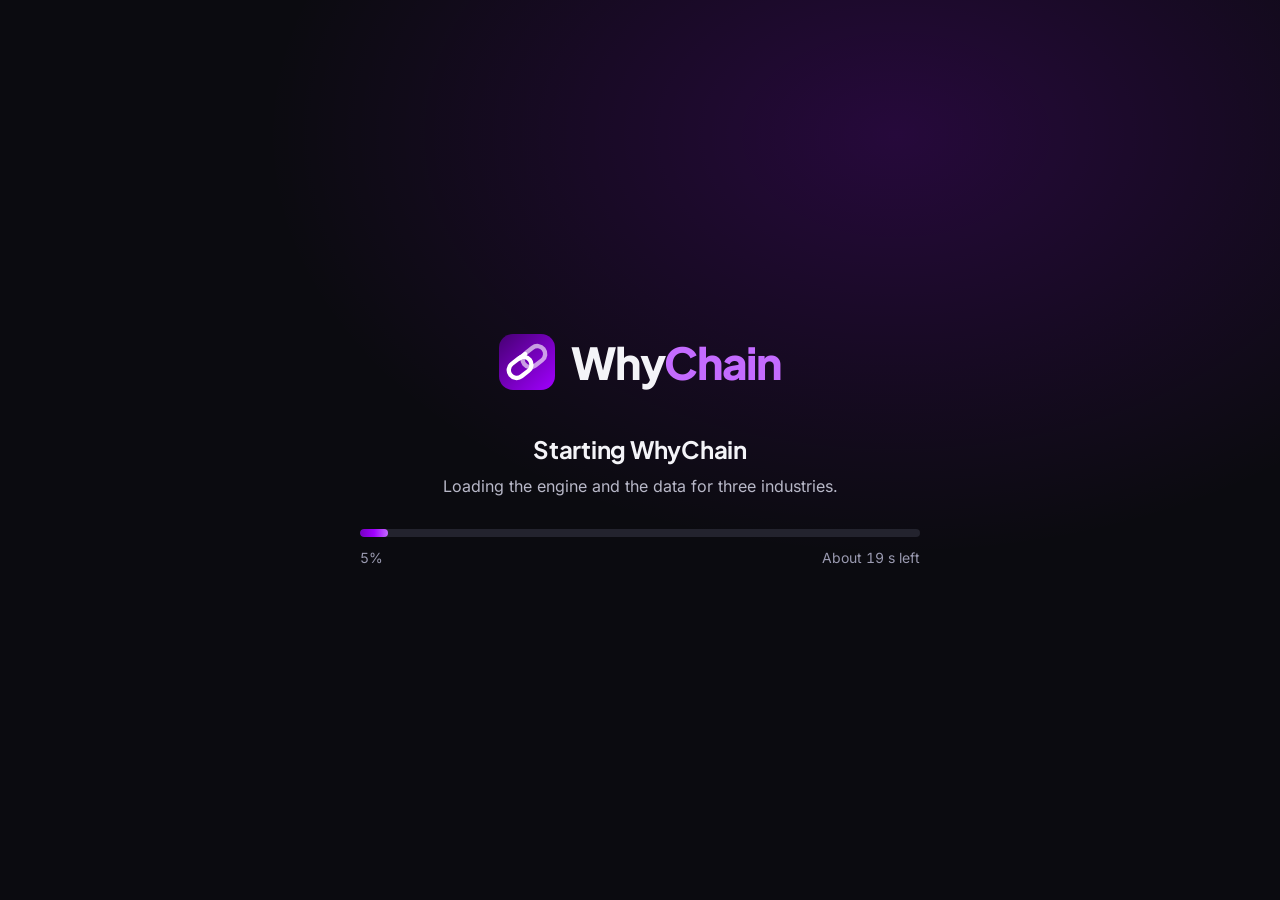
<file: app/loading.html>
<!doctype html>
<html lang="en">
<head>
<meta charset="utf-8">
<title>Starting WhyChain</title>
<style>
/* Shown the moment WhyChain is opened, while the engine starts, so the window is
   never blank. It watches the engine and switches to WhyChain when it answers.
   Opened from disk by app/launch.py; everything it needs is in this file or in
   ../ui, so it works with no network. */
@font-face{font-family:"Jakarta";src:url(../ui/fonts/plus-jakarta-sans-latin.woff2) format("woff2");font-weight:200 800}
@font-face{font-family:"Inter";src:url(../ui/fonts/inter-latin.woff2) format("woff2");font-weight:100 900}
*{box-sizing:border-box;margin:0}
html,body{height:100%}
body{display:grid;place-items:center;background:radial-gradient(900px 600px at 70% 15%,rgba(161,0,255,.18),transparent 70%),#0b0b10;
  color:#f4f4f8;font-family:"Inter",system-ui,sans-serif;-webkit-font-smoothing:antialiased}
main{width:min(560px,86vw);text-align:center}
.mark{display:flex;align-items:center;justify-content:center;gap:16px;margin-bottom:44px}
.mark img{width:56px;height:56px}
.mark b{font-family:"Jakarta",sans-serif;font-weight:800;font-size:44px;letter-spacing:-.03em}
.mark b span{color:#c46bff}
h1{font-family:"Jakarta",sans-serif;font-weight:700;font-size:24px;letter-spacing:-.01em}
p{color:#b8b8c8;font-size:16px;line-height:1.55;margin-top:10px}
.bar{margin:30px 0 12px;height:8px;border-radius:999px;background:#23232e;overflow:hidden}
.bar i{display:block;height:100%;width:0;border-radius:999px;background:linear-gradient(90deg,#7500c0,#a100ff,#c46bff)}
.meta{display:flex;justify-content:space-between;font-size:14px;color:#9a9ab0;font-variant-numeric:tabular-nums}
.warn{margin-top:26px;padding:14px 18px;border:1px solid #5a4020;background:#221a0e;border-radius:10px;color:#f0c890;font-size:14.5px;line-height:1.5;text-align:left;display:none}
.warn code{font-family:ui-monospace,Menlo,monospace;font-size:13px;word-break:break-all;color:#f4f4f8}
</style>
</head>
<body>
<main>
  <div class="mark"><img src="../ui/mark.svg" alt=""><b>Why<span>Chain</span></b></div>
  <h1 id="title">Starting WhyChain</h1>
  <p id="sub">Loading the engine and the data for three industries.</p>
  <div class="bar" role="progressbar" aria-label="Starting" aria-valuemin="0" aria-valuemax="100"><i id="fill"></i></div>
  <div class="meta"><span id="pct">0%</span><span id="left">Estimating…</span></div>
  <div class="warn" id="warn"></div>
</main>
<script>
'use strict';
const q = new URLSearchParams(location.search);
const port = q.get('port') || '8765';
const target = `http://127.0.0.1:${port}/`;
const began = performance.now();
// How long this machine took last time, so the estimate is its own, not a guess.
let eta = 20;
try { eta = Math.max(5, Number(localStorage.getItem('whychain-start-seconds')) || 20); } catch { /* private */ }
let ready = false;

const $ = id => document.getElementById(id);
function draw(){
  if(ready) return;
  const spent = (performance.now() - began) / 1000;
  const frac = Math.min(spent / eta, 0.95);
  $('fill').style.width = `${frac * 100}%`;
  $('pct').textContent = `${Math.round(frac * 100)}%`;
  document.querySelector('.bar').setAttribute('aria-valuenow', Math.round(frac * 100));
  if(spent < eta){
    $('left').textContent = `About ${Math.max(1, Math.ceil(eta - spent))} s left`;
  } else if(spent < 120){
    $('left').textContent = 'A little longer than usual';
    $('sub').textContent = 'Still starting. The first start after the computer restarts takes longest.';
  } else {
    $('left').textContent = 'Not answering yet';
    const w = $('warn');
    w.style.display = 'block';
    w.innerHTML = 'WhyChain has not answered in two minutes. Close this window and open WhyChain again; '
      + 'nothing is lost. If it happens twice, the reason is in <code>' + (q.get('log') || 'data/app/engine.log')
      + '</code>.';
  }
}
// The engine answers when its own logo can be fetched. An image rather than a
// fetch, because a page opened from disk may not read a local server's reply,
// but it may always show its picture.
function probe(){
  if(ready) return;
  const img = new Image();
  img.onload = () => {
    if(ready) return;
    ready = true;
    const took = (performance.now() - began) / 1000;
    try { localStorage.setItem('whychain-start-seconds', String(Math.round(took * 1.15 + 1))); } catch { /* private */ }
    $('fill').style.width = '100%';
    $('pct').textContent = '100%';
    $('left').textContent = 'Ready';
    $('title').textContent = 'Opening WhyChain';
    setTimeout(() => location.replace(target), 250);
  };
  img.src = `${target}static/mark.svg?probe=${Date.now()}`;
}
setInterval(draw, 200);
setInterval(probe, 600);
probe(); draw();
</script>
</body>
</html>
</file>
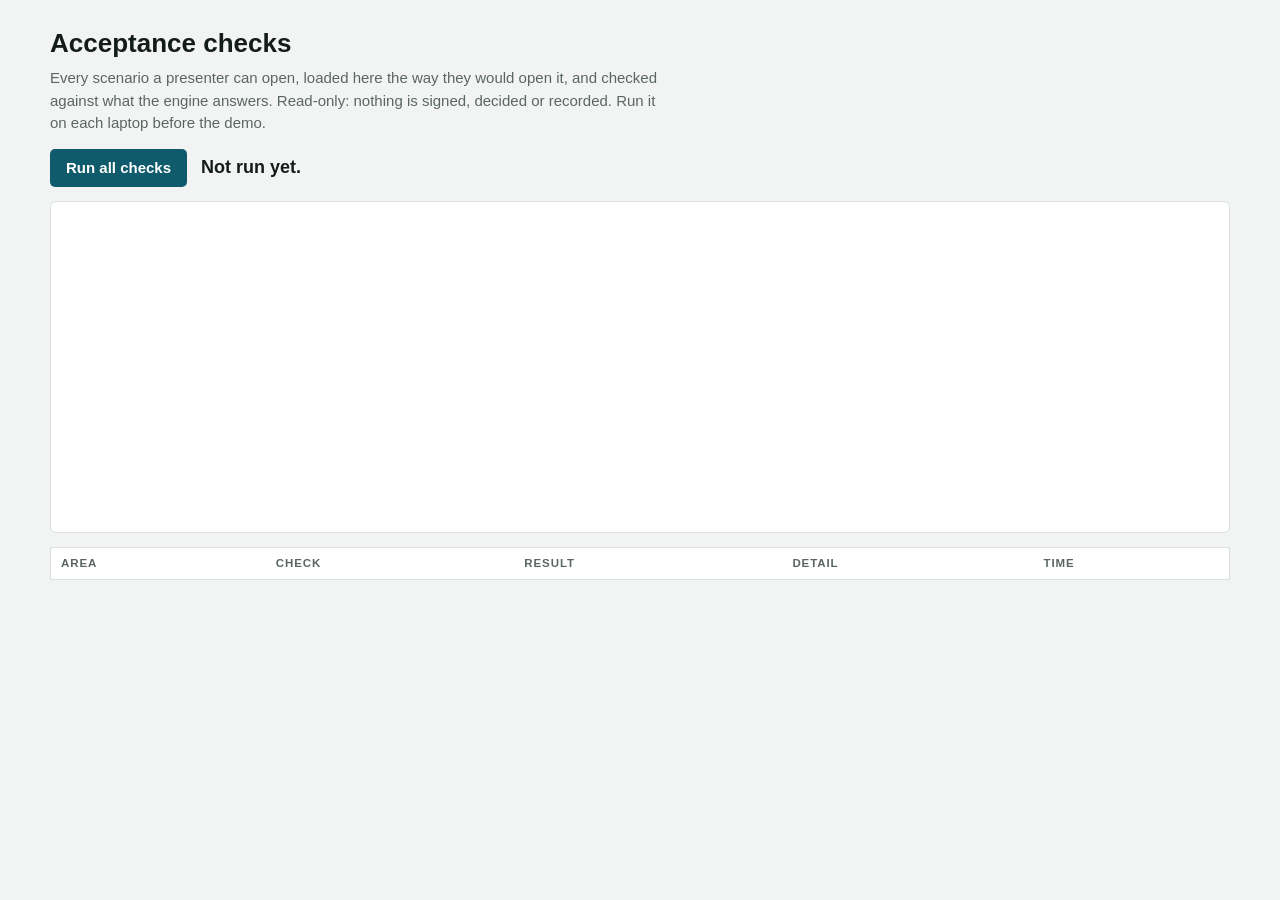
<file: ui/uat.html>
<!doctype html>
<html lang="en">
<head>
<meta charset="utf-8">
<meta name="viewport" content="width=device-width, initial-scale=1">
<title>WhyChain · acceptance checks</title>
<style>
/* Acceptance checks that run in whatever browser is open, on whatever PC.
   Each scenario is loaded into the frame below exactly as a presenter would
   open it, and what the page rendered is compared with what the engine
   answers for the same request. Nothing here writes: no signature, no
   decision, no feedback. Those are covered by tests/test_accountability.py. */
:root{--ink:#131c19;--ink-3:#5a6661;--line:#dbe1de;--ok:#17644a;--ok-soft:#dcefe5;--bad:#a3261d;--bad-soft:#f7e0dd;--warn:#855a0b;--warn-soft:#f7ebd0;--accent:#0f5a6b;--ground:#f2f4f3;--paper:#fff}
@media (prefers-color-scheme:dark){:root{color-scheme:dark;--ink:#e8eeeb;--ink-3:#8d9994;--line:#26302d;--ok:#77c9a1;--ok-soft:#132a20;--bad:#ee8c83;--bad-soft:#331c19;--warn:#dbb066;--warn-soft:#2e2510;--accent:#6cc3d6;--ground:#0e1312;--paper:#151c1a}}
body{margin:0;background:var(--ground);color:var(--ink);font:15px/1.5 "IBM Plex Sans",-apple-system,"Segoe UI",sans-serif}
main{max-width:1180px;margin:0 auto;padding:24px 20px 60px}
h1{font-size:26px;margin:0 0 4px}
p{margin:0 0 12px;color:var(--ink-3);max-width:75ch}
.top{display:flex;gap:14px;align-items:center;flex-wrap:wrap;margin:14px 0}
button{font:inherit;font-weight:600;background:var(--accent);color:#fff;border:0;border-radius:5px;padding:8px 16px;cursor:pointer}
button:disabled{opacity:.5}
#summary{font-size:18px;font-weight:600}
.frame{border:1px solid var(--line);border-radius:6px;overflow:hidden;background:var(--paper);height:330px}
iframe{width:200%;height:660px;border:0;transform:scale(.5);transform-origin:0 0}
table{border-collapse:collapse;width:100%;background:var(--paper);border:1px solid var(--line);border-radius:6px;margin-top:14px;font-size:14px}
th,td{text-align:left;padding:7px 10px;border-bottom:1px solid var(--line);vertical-align:top}
th{font-size:11.5px;letter-spacing:.08em;text-transform:uppercase;color:var(--ink-3)}
td.r{white-space:nowrap;font-weight:600}
.pass{color:var(--ok)} .fail{color:var(--bad)} .warn{color:var(--warn)}
tr.fail td{background:var(--bad-soft)} tr.warn td{background:var(--warn-soft)}
.ms{font-family:ui-monospace,Menlo,monospace;color:var(--ink-3);font-size:12.5px}
</style>
</head>
<body>
<main>
  <h1>Acceptance checks</h1>
  <p>Every scenario a presenter can open, loaded here the way they would open it, and checked against what the engine answers. Read-only: nothing is signed, decided or recorded. Run it on each laptop before the demo.</p>
  <div class="top"><button type="button" id="run">Run all checks</button><span id="summary">Not run yet.</span></div>
  <div class="frame"><iframe id="f" title="Page under test" src="about:blank"></iframe></div>
  <table><thead><tr><th>Area</th><th>Check</th><th>Result</th><th>Detail</th><th>Time</th></tr></thead><tbody id="rows"></tbody></table>
</main>
<script>
'use strict';
// Every page the checks open is behind the sign-in, which the checks are not
// testing: they sit in a demo seat for the run, as a presenter would.
try{ if(!localStorage.getItem('whychain-session')) localStorage.setItem('whychain-session', 'uat'); }catch{}
const esc = s => String(s ?? '').replace(/[&<>"']/g, c => ({'&':'&amp;','<':'&lt;','>':'&gt;','"':'&quot;',"'":'&#39;'}[c]));
const frame = document.getElementById('f');
const results = [];
const sleep = ms => new Promise(r => setTimeout(r, ms));
function record(area, check, state, detail, ms){
  results.push(state);
  const tr = document.createElement('tr'); tr.className = state;
  tr.innerHTML = `<td>${esc(area)}</td><td>${esc(check)}</td><td class="r ${state}">${state === 'pass' ? 'Pass' : state === 'warn' ? 'Warning' : 'Fail'}</td><td>${esc(detail)}</td><td class="ms">${ms === undefined ? '' : Math.round(ms) + ' ms'}</td>`;
  document.getElementById('rows').appendChild(tr);
  const p = results.filter(x => x === 'pass').length, f = results.filter(x => x === 'fail').length, w = results.filter(x => x === 'warn').length;
  document.getElementById('summary').textContent = `${p} of ${results.length} pass${f ? `, ${f} failing` : ''}${w ? `, ${w} warning${w === 1 ? '' : 's'}` : ''}`;
}
const J = async u => { const r = await fetch(u, {headers:{'X-WhyChain-User':'fpa.analyst'}}); return {status:r.status, d: await r.json().catch(() => null)}; };
const num = t => Number(String(t).replace(/[^0-9.]/g, ''));

/* Load a page into the frame and wait until it says it is done. */
let loads = 0;
async function open(url, ready, limit = 20000){
  const errors = [];
  // A unique parameter on every load. Two scenarios can differ only by their
  // #fragment, and a fragment change is not a navigation: no load event fires
  // and the wait below never starts. The pages ignore parameters they do not read.
  const [path, hash] = url.split('#');
  const fresh = `${path}${path.includes('?') ? '&' : '?'}uat=${++loads}${hash ? '#' + hash : ''}`;
  await new Promise(res => { frame.onload = res; frame.src = fresh; });
  const w = frame.contentWindow;
  w.addEventListener('error', e => errors.push(String(e.message)));
  w.addEventListener('unhandledrejection', e => errors.push(String(e.reason && (e.reason.message || e.reason))));
  const t0 = performance.now();
  while(performance.now() - t0 < limit){
    try{ if(ready(frame.contentDocument, w)) break; }catch{ /* not yet */ }
    await sleep(100);
  }
  await sleep(300);
  return {doc: frame.contentDocument, win: w, errors, ms: performance.now() - t0, timedOut: performance.now() - t0 >= limit};
}
const SUSPECT = /\bundefined\b|\bNaN\b|\[object Object\]/;
/* What a reader should never see: engine ids and column names, the house
   style's banned words, and the slips that make a page look unchecked. */
const LINT = [
  [/\bundefined\b|\bNaN\b|\[object Object\]/, 'a broken value'],
  [/\b[a-z]+_[a-z][a-z_]*\b/, 'a column name'],
  [/\b(?:rel|wx|promo|comp|pc\d+)-[\w.-]+/, 'an engine id'],
  [/—/, 'an em dash'],
  [/root cause/i, '"root cause"'],
  [/\bnobody\b|\bthe only\b/i, 'an absolute claim'],
  [/\b(\w+) \1\b/i, 'a doubled word'],
  [/\b1 (?:alternatives|causes|days|entries|findings|quotes|sentences)\b/, 'a plural after 1'],
  [/[.!?] [a-z]/, 'a sentence starting in lower case'],
];
function lint(text){
  const found = [];
  for(const [re, what] of LINT){ const m = text.match(re); if(m) found.push(`${what}: "${text.slice(Math.max(0, m.index - 25), m.index + m[0].length + 25).replace(/\s+/g, ' ')}"`); }
  return found;
}

async function service(){
  const t0 = performance.now();
  const h = await J('/api/health');
  record('Service', 'Engine and warehouse', h.d && h.d.status === 'ok' ? 'pass' : 'fail', h.d ? `${h.d.status}, warehouse ${h.d.warehouse}` : `HTTP ${h.status}`, performance.now() - t0);
  const m = await J('/api/models');
  const live = (m.d && m.d.backends || []).filter(b => b.available && b.id !== 'none');
  record('Service', 'Model backend reachable', live.length ? 'pass' : 'warn', live.length ? live.map(b => `${b.label}: ${b.model}`).join('; ') : 'None. Figures are unaffected; prose falls back to templates and the receipt says so.');
  const t = await J('/api/trackrecord');
  record('Service', 'Track record from the benchmark', t.d && t.d.cases ? 'pass' : 'fail', t.d ? `${t.d.cases} cases, measured ${t.d.measured_at}` : `HTTP ${t.status}`);
  const a = await J('/api/audit');
  record('Service', 'Audit chain intact', a.d && a.d.chain.intact ? 'pass' : 'fail', a.d ? `${a.d.chain.entries} entries${a.d.chain.intact ? '' : `, broken at ${a.d.chain.broken_at}`}` : `HTTP ${a.status}`);
  for(const ind of ['retail', 'petroleum', 'power']){
    const o = await J(`/api/overview?industry=${ind}`);
    record('Service', `Industry: ${ind}`, o.status === 200 && o.d.kpis.length ? 'pass' : 'fail', o.status === 200 ? `${o.d.kpis.length} metrics` : `HTTP ${o.status}`);
  }
}

async function decisionView(){
  const probe = await open('/', (d, w) => Array.isArray(w.WHYCHAIN_SCENARIOS));
  const SCEN = probe.win.WHYCHAIN_SCENARIOS, link = probe.win.WHYCHAIN_SCENARIO_LINK;
  const rows = await open('/', d => d.querySelectorAll('.row').length && ![...d.querySelectorAll('.pill')].some(p => p.textContent === 'Checking'));
  const inboxText = rows.doc.getElementById('view').innerText, inboxLint = lint(inboxText);
  record('Decision view', 'Findings inbox fills its verdicts, and reads cleanly', rows.doc.querySelectorAll('.row').length && !rows.timedOut && !inboxLint.length ? 'pass' : 'fail',
    `${rows.doc.querySelectorAll('.row').length} findings${rows.timedOut ? ', verdicts still checking after 20 s' : ''}${inboxLint.length ? '; ' + inboxLint.join('; ') : ''}`, rows.ms);
  const aud = await open('/?tab=audit', d => d.querySelector('.chain'));
  const audLint = lint(aud.doc.getElementById('view').innerText);
  record('Decision view', 'Audit trail reads cleanly', audLint.length ? 'fail' : 'pass', audLint.join('; ') || 'No problems in the text.', aud.ms);
  for(const persona of ['analyst', 'cfo', 'ops']){
    for(const s of SCEN){
      try{ frame.contentWindow.localStorage.setItem('whychain-persona', persona); }catch{}
      const url = link(s);
      const q = new URLSearchParams(url.split('?')[1].split('#')[0]);
      const api = await J(`/api/diagnose?${q}&persona=${persona}&backend=none`);
      const want = api.status === 403 ? 'Outside your access' : api.status === 422 ? 'Detected, not diagnosed'
        : {explained:'Verified', unknown:'Unknown', contradicted:'Contradicted'}[api.d.verdict];
      const pg = await open(url, d => d.querySelector('.pill.big') && !d.querySelector('.loading'));
      const got = (pg.doc.querySelector('.pill.big') || {}).textContent || 'nothing rendered';
      const text = pg.doc.getElementById('view').innerText;
      const problems = [];
      if(!got.startsWith(want)) problems.push(`shows "${got}", engine says "${want}"`);
      problems.push(...lint(text));
      if(pg.errors.length) problems.push(`script error: ${pg.errors[0]}`);
      if(api.status === 200 && api.d.verdict !== 'contradicted'){
        const causes = (api.d.verified || api.d.causes || []).map(v => Math.abs(v.contribution)).sort((a, b) => b - a);
        const shown = [...pg.doc.querySelectorAll('.cause .w')].map(e => e.textContent.includes('cr') ? num(e.textContent) * 1e7 : num(e.textContent));
        const tol = causes.some(c => c >= 1e7) ? 6e4 : 1;
        if(causes.length !== shown.length || causes.some((c, i) => Math.abs(Math.round(c) - shown[i]) > tol))
          problems.push(`causes on screen ${shown.map(Math.round).join(', ') || 'none'} vs engine ${causes.map(Math.round).join(', ')}`);
      }
      record(`Decision view · ${({cfo:'finance director', ops:'area sales'})[persona] || 'analyst'}`, s.t, problems.length ? 'fail' : 'pass',
        problems.join('; ') || `${got}. Figures match the engine.`, pg.ms);
    }
  }
  try{ frame.contentWindow.localStorage.removeItem('whychain-persona'); }catch{}
}

async function fairTarget(){
  // The panel's figures against the engine's, on one finding where the only
  // uncontrollable cause was warned in time and one where it is the whole fall.
  try{ frame.contentWindow.localStorage.setItem('whychain-persona', 'cfo'); }catch{}
  for(const [label, w] of [['West, 13 to 15 Aug: one warned condition', {start:'2026-08-13', end:'2026-08-15'}],
                           ['West, 8 to 12 Jul: the flood is the whole fall', {start:'2026-07-08', end:'2026-07-12'}]]){
    const q = new URLSearchParams({kpi:'net_revenue', region:'West', industry:'retail', ...w});
    const ft = (await J(`/api/diagnose?${q}&persona=cfo&backend=none`)).d.fair_target;
    const pg = await open(`/finding?${q}`, d => d.getElementById('fair') && !d.querySelector('.loading'));
    const panel = pg.doc.getElementById('fair'), problems = [];
    if(!panel){ record('Fair target', label, 'fail', 'no panel rendered', pg.ms); continue; }
    const sums = [...panel.querySelectorAll('.fair-sum b')].map(b => num(b.textContent));
    const amts = [...panel.querySelectorAll('.fair-amt')].map(e => num(e.textContent));
    if(sums[0] !== Math.round(Math.abs(ft.net_inr_per_day))) problems.push(`movement ${sums[0]} vs engine ${ft.net_inr_per_day}`);
    const adjusted = /as adjusted/i.test(panel.innerText);
    if(!adjusted && sums[1] !== Math.round(Math.abs(ft.policy_inr_per_day))) problems.push(`judged on ${sums[1]} vs engine ${ft.policy_inr_per_day}`);
    ft.factors.forEach((f, i) => { if(amts[i] !== Math.round(Math.abs(f.amount_inr_per_day))) problems.push(`factor ${amts[i]} vs engine ${f.amount_inr_per_day}`); });
    if(ft.factors.some(f => f.warned) && !/Warned \d+ h ahead/.test(panel.innerText)) problems.push('a warned condition is not flagged');
    problems.push(...lint(panel.innerText));
    if(pg.errors.length) problems.push(`script error: ${pg.errors[0]}`);
    record('Fair target', label, problems.length ? 'fail' : 'pass',
      problems.join('; ') || `${ft.factors.length} condition${ft.factors.length === 1 ? '' : 's'}${adjusted ? ', adjusted on the record' : ''}. Figures match the engine.`, pg.ms);
  }
  try{ frame.contentWindow.localStorage.removeItem('whychain-persona'); }catch{}
}

async function queryRows(){
  // The rows behind the headline figure, in its drawer, and the statement that made them.
  const pg = await open('/finding?kpi=net_revenue&region=West&start=2026-08-13&end=2026-08-15&industry=retail',
    d => d.querySelector('[data-ev="movement"]') && !d.querySelector('.loading'));
  const problems = [];
  const fig = pg.doc.querySelector('[data-ev="movement"]');
  if(!fig) problems.push('the headline figure opens nothing');
  else {
    const mark = pg.doc.querySelector('.facts .trend');
    if(!mark || !/below expected/.test(mark.textContent) || !mark.classList.contains('bad')) problems.push('the headline has no unfavourable down mark');
    fig.click();
    const t0 = performance.now();
    while(performance.now() - t0 < 15000 && !pg.doc.querySelector('#rowsbody table') && !pg.doc.querySelector('#rowsbody .err')) await sleep(100);
    const box = pg.doc.getElementById('rowsbody'), text = box ? box.innerText : '';
    if(!/Reproduced/.test(text)) problems.push(`not reproduced: "${text.slice(0, 120)}"`);
    const here = box && box.querySelector('tr.here td.n');
    // The figure, not its label: the label names the day ("Observed, 15 Aug").
    const observed = (pg.doc.querySelector('.facts > div:nth-child(2) b') || {}).textContent || '';
    if(!here) problems.push('the figure on the page is not marked in the rows');
    else if(num(here.textContent) !== num(observed)) problems.push(`the marked row ${here.textContent} is not the observed figure`);
    if(box && !box.querySelector('.trend')) problems.push('no against-expected marks in the rows');
    problems.push(...lint(text));
  }
  const refused = await J('/api/rows?kpi=net_revenue&region=West&start=2026-08-13&end=2026-08-15&industry=retail&entitled=South');
  if(refused.status !== 403) problems.push(`a South reader asking for West got ${refused.status}`);
  if(pg.errors.length) problems.push(`script error: ${pg.errors[0]}`);
  record('Query and rows', 'The figure opens its rows; the query reproduces them; entitlement holds', problems.length ? 'fail' : 'pass',
    problems.join('; ') || 'Reproduced, the observed figure is its own row, and West is refused to a South reader.', pg.ms);

  const mp = await open('/?tab=metrics&kpi=net_revenue', d => d.querySelector('.mlist'));
  const mt = mp.doc.getElementById('view').innerText, mprob = [];
  for(const want of ['Definition', 'Where it comes from', 'Who may see it', 'Freshness', 'The query', 'Up is good'])
    if(!mt.toLowerCase().includes(want.toLowerCase())) mprob.push(`missing "${want}"`);  // headings render in capitals
  if(mp.doc.querySelectorAll('.mlist nav a').length < 5) mprob.push('fewer than five metrics listed');
  if(mp.errors.length) mprob.push(`script error: ${mp.errors[0]}`);
  record('Metrics', 'Net revenue: definition, lineage, access, freshness and query', mprob.length ? 'fail' : 'pass',
    mprob.join('; ') || `${mp.doc.querySelectorAll('.mlist nav a').length} metrics, each from its contract.`, mp.ms);

  const fl = await open('/?dir=spike', d => d.querySelectorAll('.row').length || d.querySelector('.empty'));
  const rows = [...fl.doc.querySelectorAll('.row')], fprob = [];
  if(!rows.length) fprob.push('no rises listed');
  if(rows.some(r => !r.querySelector('.trend.good'))) fprob.push('a rise without a favourable up mark');
  if(!fl.doc.querySelector('[data-filter="dir"]') || fl.doc.querySelector('[data-filter="dir"]').value !== 'spike') fprob.push('the filter does not show the choice');
  const fall = await open('/', d => d.querySelectorAll('.row').length);
  if([...fall.doc.querySelectorAll('.row')].some(r => !r.querySelector('.trend.bad'))) fprob.push('a fall without an unfavourable down mark');
  record('Findings filters', 'Rises and falls are marked by direction and by good or bad', fprob.length ? 'fail' : 'pass',
    fprob.join('; ') || `${rows.length} rises marked up and favourable; falls marked down and unfavourable.`, fl.ms);
}

async function navigation(){
  // Back returns to the page before; the workbench link keeps the finding.
  // "All", not the default tab: a finding someone has signed leaves "Needs a
  // decision", and the check is about navigation, not about the demo's state.
  const inbox = await open('/?tab=all', d => d.querySelectorAll('.row').length);
  const row = [...inbox.doc.querySelectorAll('.row')].find(r => /13 to 15 Aug/.test(r.textContent));
  const problems = [];
  if(!row) problems.push('the West 13 to 15 Aug finding is not in the inbox');
  else {
    (row.closest('a') || row.querySelector('a') || row).click();
    const t0 = performance.now();
    while(performance.now() - t0 < 15000 && !inbox.doc.querySelector('.back')) await sleep(100);
    const link = [...inbox.doc.querySelectorAll('a.btn')].find(a => /workbench/i.test(a.textContent));
    const href = link ? link.getAttribute('href') : '';
    if(!/region=West/.test(href) || !/day=2026-08-15/.test(href)) problems.push(`workbench link "${href}" drops the finding`);
    const back = inbox.doc.querySelector('.back');
    if(!back) problems.push('no Back button on the finding');
    else {
      back.click(); await sleep(1500);
      const at = inbox.win.location.pathname;
      if(at !== '/') problems.push(`Back went to ${at}, not the inbox`);
    }
  }
  if(inbox.errors.length) problems.push(`script error: ${inbox.errors[0]}`);
  record('Navigation', 'Back returns to the inbox; the workbench opens on the finding', problems.length ? 'fail' : 'pass',
    problems.join('; ') || 'Back to the inbox, and the workbench link carries West and 15 Aug.');
}

/* ---------- value sweep ----------
   Every figure the decision view shows, on every finding in every industry,
   compared with the engine's own response. The formatter is written out again
   here rather than borrowed from the page, so a page that formats the wrong
   number cannot pass by formatting it consistently. */
const MON_U = ['Jan','Feb','Mar','Apr','May','Jun','Jul','Aug','Sep','Oct','Nov','Dec'];
const dtU = x => { const [y,m,d] = String(x).slice(0,10).split('-').map(Number); return `${d} ${MON_U[m-1]} ${y}`; };
const inrU = (n, sign=false) => { const a = Math.abs(n), sg = sign && Math.round(a) ? (n < 0 ? '−' : '+') : '';
  return a >= 1e7 ? `${sg}₹${(a/1e7).toFixed(2)} cr` : `${sg}₹${Math.round(a).toLocaleString('en-IN')}`; };
const pctU = x => `${(Math.abs(x)*100).toFixed(1)}%`;
const qsU = o => new URLSearchParams(Object.entries(o).filter(([,v]) => v !== null && v !== undefined && v !== '')).toString();
function worstU(ser, f){
  const inWin = (ser.anomalies || []).filter(a => a.day >= f.start && a.day <= f.end);
  if(!inWin.length) return null;
  const drops = inWin.filter(a => a.delta < 0), pool = drops.length ? drops : inWin;
  return pool.reduce((w, a) => Math.abs(a.delta) > Math.abs(w.delta) ? a : w);
}
function shift(day, n){ const d = new Date(day); d.setDate(d.getDate() + n); return d.toISOString().slice(0, 10); }

async function valueSweep(){
  for(const ind of ['retail', 'petroleum', 'power']){
    try{ frame.contentWindow.localStorage.setItem('whychain-industry', ind); frame.contentWindow.localStorage.setItem('whychain-persona', 'cfo'); }catch{}
    const tri = (await J(`/api/triage?industry=${ind}&limit=12&days=365`)).d;
    const inb = await open('/?tab=all', d => d.querySelectorAll('.row').length && ![...d.querySelectorAll('.pill')].some(x => x.textContent === 'Checking'), 30000);
    const itext = inb.doc.getElementById('view').innerText, ip = [];
    tri.findings.forEach(f => {
      if(!itext.includes(inrU(f.impact_inr_per_day))) ip.push(`${f.region} ${f.start}: amount ${inrU(f.impact_inr_per_day)} not shown`);
      if(!itext.includes(`${pctU(f.pct)} ${f.delta < 0 ? 'below' : 'above'} expected`)) ip.push(`${f.region} ${f.start}: ${pctU(f.pct)} not shown`);
    });
    // The headline is revenue short, and only that (B-060): a finding the
    // ledger disputes and a metric priced at a declared rate are shown beside
    // it, not inside it. Verdicts are read the way the page reads them.
    const falls = tri.findings.filter(f => f.direction !== 'rise');
    const verdictOf = {};
    for(const f of falls.filter(x => x.diagnosable))
      verdictOf[f.region + f.start + f.kpi_id] = ((await J(`/api/diagnose?${qsU({kpi: f.kpi_id, region: f.region, start: f.start, end: f.end, industry: ind, persona: 'cfo', backend: 'none'})}`)).d || {}).verdict;
    const sum = fs => fs.reduce((a, f) => a + f.impact_inr_per_day * (f.days || 1), 0);
    const disputed = falls.filter(f => verdictOf[f.region + f.start + f.kpi_id] === 'contradicted');
    const money = falls.filter(f => f.unit === 'INR' && !disputed.includes(f)), rated = falls.filter(f => f.unit !== 'INR' && !disputed.includes(f));
    const days = money.reduce((a, f) => a + (f.days || 1), 0);
    if(!itext.includes(inrU(sum(money)))) ip.push(`revenue shortfall ${inrU(sum(money))} not shown`);
    if(!itext.includes(`over ${days} flagged days`)) ip.push(`${days} flagged days not shown`);
    if(disputed.length && !itext.includes(`${inrU(sum(disputed))} more, disputed by the finance ledger`)) ip.push(`disputed ${inrU(sum(disputed))} not shown beside the total`);
    if(rated.length && !itext.includes(`${inrU(sum(rated))} more at contract rates`)) ip.push(`${inrU(sum(rated))} at contract rates not shown beside the total`);
    if(!itext.includes(`of ${tri.total} detected`)) ip.push(`${tri.total} detected not shown`);
    record(`Values · ${ind}`, `Findings list: ${tri.findings.length} amounts, directions and the totals`, ip.length ? 'fail' : 'pass', ip.join('; ') || 'Every amount, percentage and total equals the engine.', inb.ms);

    for(const persona of ['cfo', 'analyst', 'ops'])
    for(const f of tri.findings.filter(x => x.diagnosable)){
      try{ frame.contentWindow.localStorage.setItem('whychain-persona', persona); }catch{}
      const who = {cfo: 'finance director', analyst: 'analyst', ops: 'area sales'}[persona];
      const q = {kpi: f.kpi_id, region: f.region, start: f.start, end: f.end, industry: ind};
      const [dg, se] = await Promise.all([
        J(`/api/diagnose?${qsU({...q, persona, backend: 'none'})}`),
        J(`/api/series?${qsU({kpi: f.kpi_id, region: f.region, industry: ind, from: shift(f.start, -45), to: shift(f.end, 10)})}`)]);
      const pg = await open(`/finding?${qsU(q)}`, d => d.querySelector('.pill.big') && !d.querySelector('.loading'), 30000);
      const view = pg.doc.getElementById('view'), text = view ? view.innerText : '', facts = (pg.doc.querySelector('.facts') || {}).innerText || '';
      const pr = [], d = dg.d || {};
      if(dg.status !== 200) pr.push(`engine answered ${dg.status}`);
      const w = se.d ? worstU(se.d, f) : null;
      if(w){
        const h1 = (pg.doc.querySelector('h1') || {}).textContent || '';
        if(!h1.includes(inrU(Math.abs(w.delta))) || !h1.includes(dtU(w.day))) pr.push(`headline "${h1.slice(0, 80)}" is not ${inrU(Math.abs(w.delta))} on ${dtU(w.day)}`);
        for(const [label, v] of [['shortfall', Math.abs(w.delta)], ['observed', w.observed], ['expected', w.expected]])
          if(!facts.includes(inrU(v))) pr.push(`${label} ${inrU(v)} missing from the facts`);
        if(!facts.includes(`${pctU(w.pct)} ${w.delta < 0 ? 'below' : 'above'} expected`)) pr.push(`${pctU(w.pct)} mark missing`);
      }
      const mv = d.movement || {};
      if(isFinite(mv.total_change) && !facts.includes(inrU(mv.total_change, true))) pr.push(`across the window ${inrU(mv.total_change, true)} missing`);
      const rc = d.reconciliation;
      if(rc && rc.state && rc.state !== 'not_reconciled' && !facts.includes(pctU(rc.worst_residual))) pr.push(`ledger ${pctU(rc.worst_residual)} missing`);
      const g = d.signal_gap;
      if(g && g.verdict === 'gap_found' && !text.includes(`${g.actionable_count} actionable, up to ${Math.round(g.best_lead_time_hours || 0)} hours ahead`)) pr.push(`gap ${g.actionable_count} warnings, ${Math.round(g.best_lead_time_hours || 0)} h missing`);
      (d.decisions || []).filter(c => c.approval && c.expected_recovery_inr_per_day).forEach(c => {
        if(!text.includes(inrU(c.expected_recovery_inr_per_day))) pr.push(`recovery ${inrU(c.expected_recovery_inr_per_day)} missing`);
      });
      const ft = d.fair_target;
      if(ft && ft.factors && ft.factors.length && !text.includes(inrU(ft.policy_inr_per_day, true))) pr.push(`fair target ${inrU(ft.policy_inr_per_day, true)} missing`);
      // Inside the drawers, on the analyst's view where every one is present.
      const drawer = async (key) => { const b = pg.doc.querySelector(`[data-ev="${CSS.escape(key)}"]`); if(!b) return null;
        // Dispatched rather than .click(): a bar in the bridge is an SVG group,
        // which has no click() method, and is wired the same way as a button.
        b.dispatchEvent(new MouseEvent('click', {bubbles: true})); await sleep(250); const box = pg.doc.querySelector('#layer .drawer'); const found = box ? box.cloneNode(true) : null;
        const x = pg.doc.querySelector('#layer [data-close]'); if(x) x.click(); await sleep(100); return found; };
      if(persona === 'analyst' && d.verdict === 'explained'){
        for(const v of d.verified || []){
          const t = await drawer(`cause:${v.candidate_id}`);
          if(!t) pr.push(`no tests drawer for ${v.candidate_id}`);
          else if(t.querySelectorAll('table.t tbody tr').length !== (v.tests || []).length) pr.push(`${v.candidate_id}: ${t.querySelectorAll('table.t tbody tr').length} tests shown of ${(v.tests || []).length}`);
          if((v.citations || []).length){
            const c = await drawer(`quotes:${v.candidate_id}`);
            if(!c || c.querySelectorAll('.quote').length !== v.citations.length) pr.push(`${v.candidate_id}: quotes shown ${c ? c.querySelectorAll('.quote').length : 0} of ${v.citations.length}`);
          }
        }
        if(g && g.verdict === 'gap_found'){
          const sg = await drawer('signals');
          if(!sg || sg.querySelectorAll('table.t tbody tr').length !== (g.signals || []).length) pr.push(`warnings drawer shows ${sg ? sg.querySelectorAll('table.t tbody tr').length : 0} of ${(g.signals || []).length}`);
        }
      }
      if(persona === 'cfo'){
        const cal = (await J(`/api/calendar?${qsU({kpi: f.kpi_id, region: f.region, industry: ind, from: shift(f.start, -14), to: f.end, ahead: 45})}`)).d;
        const summ = [...pg.doc.querySelectorAll('#calendar summary')].map(x => x.textContent).join(' ');
        if(cal){
          const total = cal.behind.filter(e => e.day <= f.end).length + cal.ahead.length;
          if(!new RegExp(`\\b${total} events`).test(summ)) pr.push(`calendar says "${summ}", engine has ${total} events`);
        }
      }
      if(d.verdict === 'explained' && persona === 'cfo'){
        const sl = await open(`/slide?${qsU(q)}`, x => x.querySelector('.slide h1') || x.querySelector('.msg b'), 20000);
        const st = sl.doc.querySelector('.slide') ? sl.doc.querySelector('.slide').innerText : '';
        if(w && !st.includes(inrU(Math.abs(w.delta)))) pr.push(`slide does not show ${inrU(Math.abs(w.delta))}`);
        (d.verified || d.causes || []).forEach(v => { if(!st.includes(inrU(v.contribution, true))) pr.push(`slide missing cause ${inrU(v.contribution, true)}`); });
      }
      pr.push(...lint(text));
      if(pg.errors.length) pr.push(`script error: ${pg.errors[0]}`);
      record(`Values · ${ind} · ${who}`, `${f.kpi_id}, ${f.region}, ${dtU(f.start)} to ${dtU(f.end)} (${d.verdict || dg.status})`, pr.length ? 'fail' : 'pass',
        pr.join('; ') || 'Headline, facts, ledger, gap, recoveries, fair target and slide equal the engine.', pg.ms);
    }

    const cat = (await J(`/api/catalog?industry=${ind}`)).d, mp = [];
    for(const m of cat.metrics){
      const pg = await open(`/?tab=metrics&kpi=${m.kpi_id}`, x => x.querySelector('.mlist'));
      const t = pg.doc.getElementById('view').innerText;
      if(!t.includes(m.definition.slice(0, 40))) mp.push(`${m.kpi_id}: definition not shown`);
      if(!t.toLowerCase().includes(`version ${m.version}`)) mp.push(`${m.kpi_id}: version ${m.version} not shown`);
      m.freshness.forEach(x => { if(!t.includes(`${x.sla_hours} h`) || !t.includes(`${x.lag_hours} h`)) mp.push(`${m.kpi_id}: ${x.source} freshness not shown`); });
      if(!t.includes(inrU(m.materiality.min_abs_delta_inr))) mp.push(`${m.kpi_id}: materiality floor not shown`);
      m.lineage.forEach(l => { if(!t.includes(l.name)) mp.push(`${m.kpi_id}: lineage step ${l.name} missing`); });
    }
    record(`Values · ${ind}`, `Metrics page: ${cat.metrics.length} definitions against their contracts`, mp.length ? 'fail' : 'pass', mp.join('; ') || 'Definition, version, freshness, materiality and lineage equal the contracts.');
  }
  try{ frame.contentWindow.localStorage.setItem('whychain-industry', 'retail'); frame.contentWindow.localStorage.removeItem('whychain-persona'); }catch{}
}

async function workbench(){
  const probe = await open('/workbench', (d, w) => Array.isArray(w.WHYCHAIN_DEMOS));
  const DEMOS = probe.win.WHYCHAIN_DEMOS;
  const expect = {blanked: 'Outside your entitlement'};
  for(const d of DEMOS){
    const pg = await open(`/kpi/${d.kpi}?demo=${d.id}`, doc => {
      const h = doc.getElementById('headline');
      return h && h.textContent.trim() && doc.getElementById('main').getAttribute('aria-busy') === 'false';
    });
    const h = (pg.doc.getElementById('headline') || {}).textContent || '';
    const secs = pg.doc.querySelectorAll('#rest .sec').length;
    const problems = [];
    if(!h.trim()) problems.push('no headline rendered');
    if(expect[d.id] && !h.includes(expect[d.id])) problems.push(`headline "${h}"`);
    if(!expect[d.id] && secs < 3) problems.push(`only ${secs} sections rendered`);
    if(d.id === 'gap' && ![...pg.doc.querySelectorAll('#rest .sec')].some(s => /not anticipated/i.test(s.textContent) && /gap found/i.test(s.textContent)))
      problems.push('the signal gap section is not on the page');
    const day = (h.match(/\d{4}-\d{2}-\d{2}/) || [])[0];
    if(day && !expect[d.id]){
      // The workbench prints exact rupees for the analyst, never crores, and
      // withholds observed against expected when the two systems disagree.
      const exact = n => `₹${Math.round(Math.abs(n)).toLocaleString('en-IN')}`;
      const sq = qsU({kpi: d.kpi, region: d.region, channel: d.channel, device: d.device, category: d.category, industry: d.industry, entitled: d.entitled, from: day, to: day});
      const sr = (await J(`/api/series?${sq}`)).d;
      const i = sr && sr.days ? sr.days.findIndex(x => x.startsWith(day)) : -1;
      const lede = pg.doc.getElementById('main').innerText;
      if(i >= 0 && sr.unit === 'INR'){
        const gap = exact(sr.observed[i] - sr.expected[i]);
        if(/unconfirmed/.test(h)){ if(!lede.includes(gap)) problems.push(`impact ${gap} on ${day} not shown`); }
        else if(!lede.includes(exact(sr.observed[i])) || !lede.includes(exact(sr.expected[i])))
          problems.push(`observed ${exact(sr.observed[i])} or expected ${exact(sr.expected[i])} on ${day} not shown`);
      }
    }
    if(pg.errors.length) problems.push(`script error: ${pg.errors[0]}`);
    record('Workbench', d.label, problems.length ? 'fail' : 'pass', problems.join('; ') || `${h.slice(0, 90)} · ${secs} sections`, pg.ms);
  }
  try{ frame.contentWindow.localStorage.setItem('whychain-industry', 'retail'); }catch{}
}

async function slide(){
  const pg = await open('/slide?kpi=net_revenue&region=West&start=2026-08-13&end=2026-08-15&industry=retail', d => d.querySelector('.slide h1') || d.querySelector('.msg b'));
  const h = pg.doc.querySelector('.slide h1');
  const sl = h ? lint(pg.doc.querySelector('.slide').innerText) : ['no slide rendered'];
  record('Board-pack slide', 'West, 13 to 15 Aug', h && !pg.errors.length && !sl.length ? 'pass' : 'fail',
    sl.join('; ') || h.textContent.slice(0, 100), pg.ms);
}

document.getElementById('run').onclick = async e => {
  e.target.disabled = true; results.length = 0; document.getElementById('rows').innerHTML = '';
  const t0 = performance.now();
  for(const step of [service, decisionView, fairTarget, queryRows, navigation, valueSweep, workbench, slide]){
    try{ await step(); }catch(err){ record('Harness', step.name, 'fail', String(err && err.message || err)); }
  }
  frame.src = 'about:blank';
  document.getElementById('summary').textContent += ` · ${Math.round((performance.now() - t0) / 1000)} s`;
  e.target.disabled = false;
};
if(new URLSearchParams(location.search).get('run') === '1') document.getElementById('run').click();
</script>
</body>
</html>
</file>
